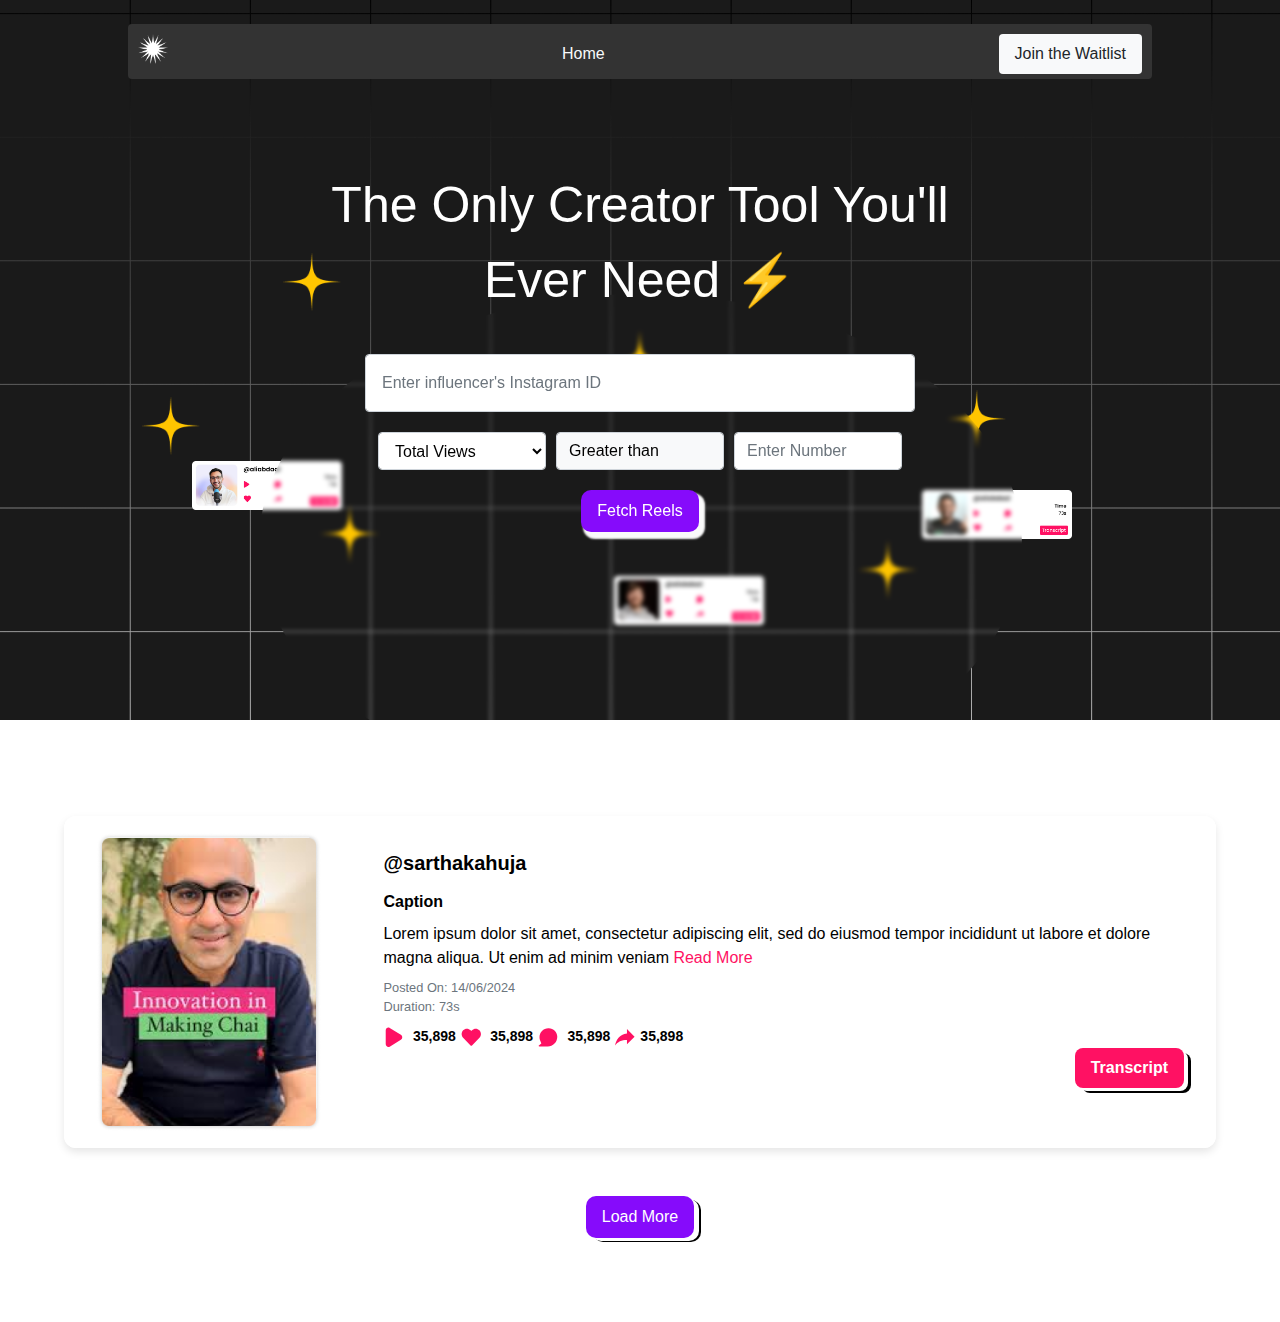
<file: index.html>
<!DOCTYPE html>
<html lang="en">
  <head>
    <meta charset="UTF-8" />
    <meta name="viewport" content="width=device-width, initial-scale=1.0" />
    <title>Creator Tool</title>
    <link
      rel="stylesheet"
      href="https://cdn.jsdelivr.net/npm/bootstrap@4.0.0/dist/css/bootstrap.min.css"
      integrity="sha384-Gn5384xqQ1aoWXA+058RXPxPg6fy4IWvTNh0E263XmFcJlSAwiGgFAW/dAiS6JXm"
      crossorigin="anonymous"
    />
    <link rel="stylesheet" href="https://cdnjs.cloudflare.com/ajax/libs/font-awesome/4.7.0/css/font-awesome.min.css">
    <script
      src="https://code.jquery.com/jquery-3.2.1.slim.min.js"
      integrity="sha384-KJ3o2DKtIkvYIK3UENzmM7KCkRr/rE9/Qpg6aAZGJwFDMVNA/GpGFF93hXpG5KkN"
      crossorigin="anonymous"
    ></script>
    <script
      src="https://cdn.jsdelivr.net/npm/popper.js@1.12.9/dist/umd/popper.min.js"
      integrity="sha384-ApNbgh9B+Y1QKtv3Rn7W3mgPxhU9K/ScQsAP7hUibX39j7fakFPskvXusvfa0b4Q"
      crossorigin="anonymous"
    ></script>
    <script
      src="https://cdn.jsdelivr.net/npm/bootstrap@4.0.0/dist/js/bootstrap.min.js"
      integrity="sha384-JZR6Spejh4U02d8jOt6vLEHfe/JQGiRRSQQxSfFWpi1MquVdAyjUar5+76PVCmYl"
      crossorigin="anonymous"
    ></script>
    <link rel="stylesheet" href="styles.css" />
  </head>
  <body>
    <header class="mt-4 ">
      <ul class="nav nav-pills nav-fill ">
        <li class="nav-item">
          <div class="logo"></div>
        </li>
        <li class="nav-item">
          <a class="nav-link text-light" href="#">Home</a>
        </li>
        <li class="nav-item d-flex justify-content-end">
          <a href="#" class="nav-link btn-light">Join the Waitlist</a>
        </li>
        
      </ul>
  </header>
    <main>
        <section class="hero d-flex flex-column align-items-center justify-content-center">
            <div class="grid-overlay"></div>
            <div class="background-images">
              <img src="assets/p1.png" class="hero-image img1" alt="p1">
              <img src="assets/p2.png" class="hero-image img2" alt="p2">
              <img src="assets/p3.png" class="hero-image img3" alt="p3">
          </div>
          <div class="star"></div>
    <div class="star"></div>
    <div class="star"></div>
    <div class="star"></div>
    <div class="star"></div>
    <div class="star"></div>
    <div class="blur"></div>
            <p class="text-center" style="max-width: 658px; position: relative; font-size: 50px;">The Only Creator Tool You'll Ever Need <span>⚡</span></p>
            <form class="search-form "  style="max-width: 550px;">
              <div class="form">
                <input class="form-control p-3 insta" type="text" placeholder="Enter influencer's Instagram ID">
              </div>
                <div class="form-row mx-2">
                  <div class="form-group col ">
                    <select id="inputState" class="form-control new ">
                      <option selected>Total Views</option>
                      <option>Total Likes</option>
                    </select>
                  </div>
                  <div class="form-group col   ">
                    <input type="text" readonly class="form-control bg-light new" id="staticEmail" value="Greater than">
                  </div>
                  
                  <div class="form-group col ">
                    <input type="number" class="form-control new" id="inputZip" placeholder="Enter Number">
                  </div>
                  <div class="col-12">
                    <button type="submit" class="btn">Fetch Reels</button>
                  </div>
                </div>
               
            </form>
        </section>
        <section class="loading d-flex align-items-center justify-content-center mt-5 ">
          <img src="assets/loading.png" alt="Loading" class="loading-image mt-5 d-none">
          <img src="assets/noreel.png" alt="Loading" class="loading-image mt-5 d-none ">
      </section>
      <div style= "max-height:800px; height:100%;overflow: scroll;">
        <section class="reel-card my-5 mx-auto" style="max-width: 90%;">
          <div class="card p-3 shadow-sm">
              <div class="row g-0">
                <div class="col-md-3">
                  <div class="card-img-container" >
                      <img src="assets/profile.png" class="card-img" alt="Reel Image">
                  </div>
              </div>
                  <div class="col-md-9">
                      <div class="card-body">
                          <p class="card-title">@sarthakahuja</p>
                          <p class="card-text font-weight-bold">Caption</p>
                          <p class="card-text">Lorem ipsum dolor sit amet, consectetur adipiscing elit, sed do eiusmod tempor incididunt ut labore et dolore magna aliqua. Ut enim ad minim veniam <a href="#">Read More</a></p>
                          <p class="card-text"><small class="text-muted">Posted On: 14/06/2024</small> <small class="text-muted">Duration: 73s</small></p>
                          <div class="d-flex align-items-center">
                              <div class=" stats icon">
                                <img src="assets/play.svg" class="icon-svg" alt="Reel Image" > <span class="count">35,898</span>
                              </div>
                              <div class="icon">
                                <img src="assets/likes.svg"class="icon-svg" alt="Reel Image" > <span class="count">35,898</span>
                              </div>
                              <div class="icon">
                                <img src="assets/comment.svg" class="icon-svg" alt="Reel Image" > <span class="count">35,898</span>
                              </div>
                              <div class="icon">
                                <img src="assets/arrow.svg" class="icon-svg" alt="Reel Image" ><span class="count" >35,898</span>
                              </div>
                              
                              
                          </div>
                          <div class="button" style="display: flex;justify-content: end;">
                            <button class="btn btn-primary  trans" data-toggle="modal" data-target="#transcriptModal">Transcript</button>
                          </div>
                      </div>
                  </div>
              </div>
          </div>
      </section>
     
  </div>
  <div class=" d-flex align-items-center justify-content-center">
    <button type="submit" class="btn load-more">Load More</button>
  </div>
    
  </div>
  
  <div class="modal fade" id="transcriptModal" tabindex="-1" role="dialog" aria-labelledby="exampleModalLabel" aria-hidden="true">
    <div class="modal-dialog modal-dialog-centered" role="document">
      <div class="modal-content">
        <div class="modal-header">
          <h5 class="modal-title text-dark" id="transcriptModalLabel">Transcript</h5>
          <button type="button" class="close" data-dismiss="modal" aria-label="Close">
              <span aria-hidden="true">&times;</span>
          </button>
      </div>
      <div class="modal-body">
        <div class=" w-100 ml-auto">

          <button class="btn copy mb-3"><img src="assets/copy.svg" class="icon-svg mr-2" alt="Reel Image" >Copy</button>
        </div>
        <p class="text-dark transcipt-text">
            "Sed ut perspiciatis unde omnis iste natus error sit voluptatem accusantium doloremque laudantium, totam rem aperiam, eaque ipsa quae ab illo inventore veritatis et quasi architecto beatae vitae dicta sunt explicabo. Nemo enim ipsam voluptatem quia voluptas sit aspernatur aut odit aut fugit, sed quia consequuntur magni dolores eos qui ratione voluptatem sequi nesciunt. Neque porro quisquam est, qui dolorem ipsum quia dolor sit amet, consectetur, adipisci velit, sed quia non numquam eius modi tempora incidunt ut labore et dolore magnam aliquam quaerat voluptatem.aspernatur aut odit aut fugit, sed quia consequuntur magni dolores eos qui ratione voluptatem sequi nesciunt. Neque porro quisquam est, qui dolorem ipsum quia dolor sit amet, consectetur, adipisci velit, sed quia non numquam eius modi tempora incidunt ut labore et dolore magnam aliquam quaerat voluptatem."
        </p>
    </div>
        
      </div>
    </div>
  </div>
  <div class='scrolltop'>
    <div class='scroll icon'><i class="fa fa-4x fa-angle-up"></i></div>
</div>
    </main>
<script>
  $(window).scroll(function () {
    if ($(this).scrollTop() > 50) {
      $(".scrolltop:hidden").stop(true, true).fadeIn();
    } else {
      $(".scrolltop").stop(true, true).fadeOut();
    }
  });
  $(function () {
    $(".scroll").click(function () {
      $("html,body").animate({ scrollTop: $(".hero").offset().top }, "1000");
      return false;
    });
  });
</script>
</body>
</html>
</file>
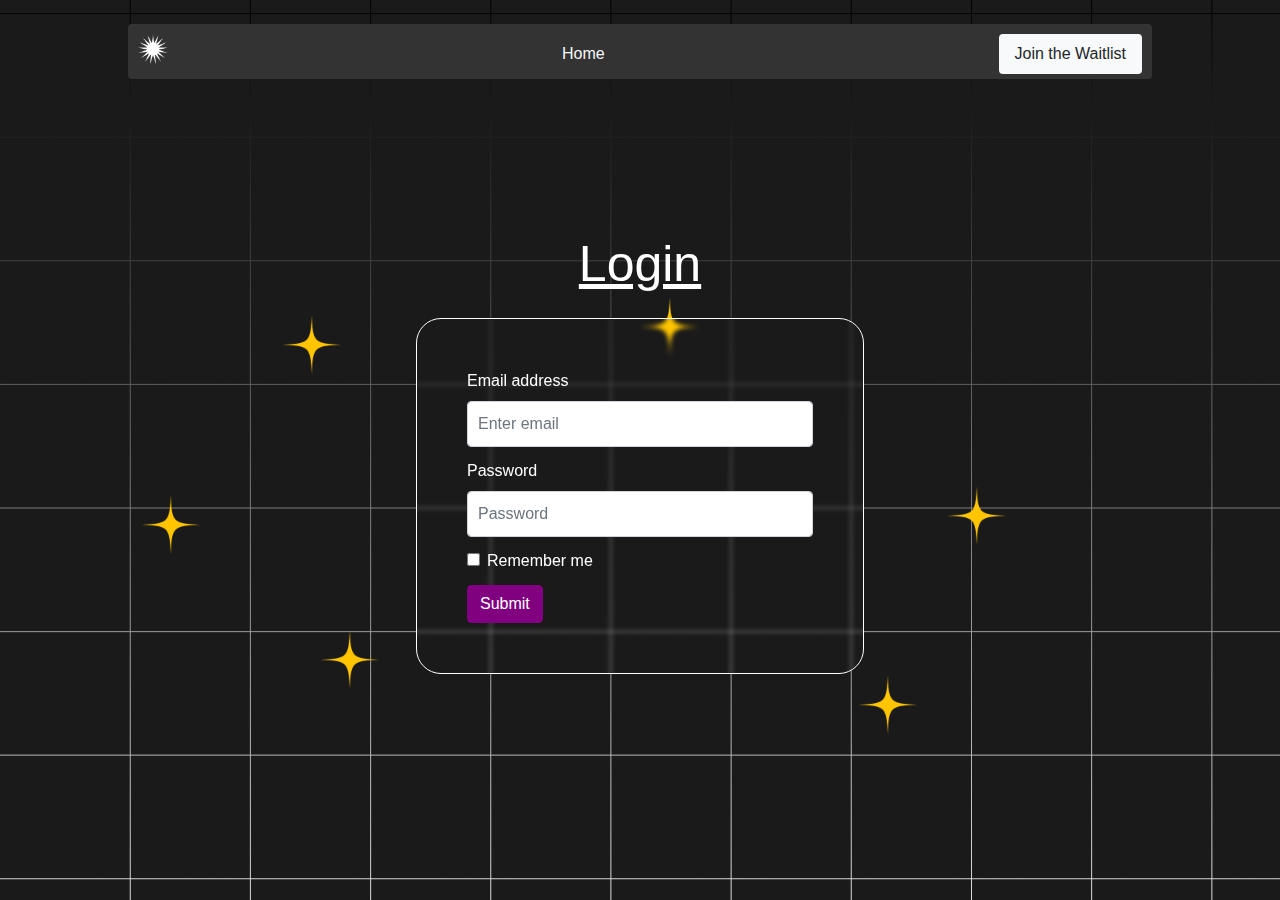
<file: login.html>
<!DOCTYPE html>
<html lang="en">

<head>
    <meta charset="UTF-8" />
    <meta name="viewport" content="width=device-width, initial-scale=1.0" />
    <title>Creator Tool</title>
    <link rel="stylesheet" href="https://cdn.jsdelivr.net/npm/bootstrap@4.0.0/dist/css/bootstrap.min.css"
        integrity="sha384-Gn5384xqQ1aoWXA+058RXPxPg6fy4IWvTNh0E263XmFcJlSAwiGgFAW/dAiS6JXm" crossorigin="anonymous" />
    <link rel="stylesheet" href="https://cdnjs.cloudflare.com/ajax/libs/font-awesome/4.7.0/css/font-awesome.min.css">
    <script src="https://code.jquery.com/jquery-3.2.1.slim.min.js"
        integrity="sha384-KJ3o2DKtIkvYIK3UENzmM7KCkRr/rE9/Qpg6aAZGJwFDMVNA/GpGFF93hXpG5KkN"
        crossorigin="anonymous"></script>
    <script src="https://cdn.jsdelivr.net/npm/popper.js@1.12.9/dist/umd/popper.min.js"
        integrity="sha384-ApNbgh9B+Y1QKtv3Rn7W3mgPxhU9K/ScQsAP7hUibX39j7fakFPskvXusvfa0b4Q"
        crossorigin="anonymous"></script>
    <script src="https://cdn.jsdelivr.net/npm/bootstrap@4.0.0/dist/js/bootstrap.min.js"
        integrity="sha384-JZR6Spejh4U02d8jOt6vLEHfe/JQGiRRSQQxSfFWpi1MquVdAyjUar5+76PVCmYl"
        crossorigin="anonymous"></script>
    <link rel="stylesheet" href="styles.css" />
</head>
<style>
    .hero {
        height: 100vh;
        ;
        padding: 0;
    }

    form {
        z-index: 1;
        text-align: left;
        border: 1px solid white;
        border-radius: 25px;
        padding: 50px;
        width: 35%;
        -webkit-backdrop-filter: blur(2px);
        backdrop-filter: blur(2px);

    }

    .star:nth-child(2) {
        top: 33%;
    }

    input {
        padding: 10px !important;
     
    }

    .form-group,
    .form-check {
        margin-bottom: 12px !important;
    }

    button {
        background-color: purple !important;
        border-color: purple !important;
    }
    
    input:focus {
    outline: 0 !important;
    box-shadow: none !important;
  
    }
  
    
@media only screen and (max-width: 750px){
    form{
        width:90%;
        padding: 36px;
    }
}
</style>

<body>
    <header class="mt-4 ">
        <ul class="nav nav-pills nav-fill ">
            <li class="nav-item">
                <div class="logo"></div>
            </li>
            <li class="nav-item">
                <a class="nav-link text-light" href="#">Home</a>
            </li>
            <li class="nav-item d-flex justify-content-end">
                <a href="#" class="nav-link btn-light">Join the Waitlist</a>
            </li>

        </ul>
    </header>
    <main>
        <section class="hero d-flex flex-column align-items-center justify-content-center container-fluid">

            <div class="grid-overlay"></div>
            <div class="star"></div>
            <div class="star"></div>
            <div class="star"></div>
            <div class="star"></div>
            <div class="star"></div>
            <div class="star"></div>
            <p class="text-center" style=" position: relative; font-size: 50px; text-decoration: underline;">Login</p>
            <form class="">
                <div class="form-group">
                    <label for="exampleInputEmail1">Email address</label>
                    <input type="email" class="form-control" id="exampleInputEmail1" aria-describedby="emailHelp"
                        placeholder="Enter email">

                </div>
                <div class="form-group">
                    <label for="exampleInputPassword1">Password</label>
                    <input type="password" class="form-control" id="exampleInputPassword1" placeholder="Password">
                </div>
                <div class="form-check">
                    <input type="checkbox" class="form-check-input" id="exampleCheck1">
                    <label class="form-check-label" for="exampleCheck1">Remember me</label>
                </div>
                <button type="submit" class="btn btn-primary">Submit</button>
            </form>


        </section>


        </div>


        </div>



    </main>

</body>

</html>
</file>
<file: styles.css>
body {
  margin: 0;
  color: white;
  position: relative;
}

header {
  padding: 10px;
  background-color: #333;
  position: absolute;
  top: 0;
  left: 50%;
  transform: translateX(-50%);
  width: 80%;
  height: 55px;
  z-index: 2;
  border-radius: 4px;
}

.logo {
  background-image: url("assets/logo.png"); /* Updated path for the logo */
  width: 30px;
  height: 30px;

  background-size: contain;
  background-repeat: no-repeat;
}

.hero {
  text-align: center;
  padding: 109px 20px;
  position: relative;
  background: rgba(26, 26, 26, 1);
  overflow: hidden; /* Ensures stars don't overflow the hero section */
  height: 80vh;
  backdrop-filter: blur(10px); /* Adds the blur effect */
  /* Hero background gradient */
}

.grid-overlay {
  position: absolute;
  top: 0;
  left: 0;
  width: 100%;
  height: 100%;
  background: url("assets/bg.png");
  pointer-events: none; /* Ensures grid overlay does not interfere with interactions */
}

.hero p {
  width: 100%;
  font-weight: 500;
}

.hero span {
  color: #ffd700; /* Gold color for the lightning bolt */
}

.search-form {
  margin: 20px 0;
  z-index: 1;
  position: relative;
}

.search-form input,
.search-form select {
  color: black;
  font-weight: 500 !important;
}

.search-form input {
  margin-bottom: 20px;
}

.search-form button {
  background-color: rgba(134, 11, 251, 1);
  color: white;
  border-radius: 10px;
  padding: 8px 15px;
  font-size: 16px;
  box-shadow: 4px 5px 2px 2px rgba(250, 250, 250, 1);
  -moz-box-shadow: 5px 6px 0px 2px rgba(250, 250, 250, 1);
}
.btn:focus,
.btn:active,
input,
select,
button {
  outline: none !important;
  box-shadow: none;
}
/* Stars and Sparkles */
.star {
  position: absolute;
  width: 60px;
  height: 60px;
  background: url("assets/Vector.png") no-repeat center center; /* Updated path for the star */
  background-size: contain;
  animation: blink 3s infinite;
}

@keyframes blink {
  0%,
  20%,
  50%,
  80%,
  100% {
    opacity: 1;
  }
  40% {
    opacity: 0.5;
  }
  60% {
    opacity: 0.7;
  }
}
/* Random Star Positions */
.star:nth-child(1) {
  top: 80%;
  left: 20%;
}
.star:nth-child(2) {
  top: 30%;
  left: 50%;
}
.star:nth-child(3) {
  top: 75%;
  left: 67%;
}
.star:nth-child(4) {
  top: 54%;
  left: 74%;
}
.star:nth-child(5) {
  top: 35%;
  left: 22%;
}
.star:nth-child(6) {
  top: 70%;
  left: 25%;
}
.star:nth-child(7) {
  top: 55%;
  left: 11%;
}

.form-group {
  margin-bottom: 0 !important;
}

.background-images {
  position: absolute;
  top: 0;
  left: 0;
  width: 100%;
  height: 100%;
  pointer-events: none;
}

.hero-image {
  position: absolute;
  width: 150px; /* Adjust size as needed */
  height: auto;
}

.img1 {
  top: 64%;
  left: 15%;
}

.img2 {
  top: 68%;
  left: 72%;
}

.img3 {
  top: 80%;
  left: 48%;
}

.loading {
  width: 100%;
  height: 100%;
}

.loading-image {
  width: 150px; /* Adjust size as needed */
}

.reel-card {
  background: #fff;
  color: #000;
  border-radius: 12px;
  overflow: hidden;
  box-shadow: 0px 4px 8px rgba(0, 0, 0, 0.1);
}

.reel-card .card {
  border: none;
}

.reel-card .card-img {
  border-top-left-radius: 12px;
  border-bottom-left-radius: 12px;
  object-fit: contain;
}

.reel-card .card-body {
  padding: 1rem;
}

.reel-card .card-title {
  font-size: 1.25rem;
  font-weight: bold;
}

.reel-card .card-text {
  margin-bottom: 0.5rem;
}

.reel-card .card-text a {
  color: #ff1163;
}

.reel-card .card-text small {
  display: block;
}

.reel-card .d-flex .mr-3 {
  margin-right: 1rem !important;
}

.reel-card .d-flex .fa {
  margin-right: 0.25rem;
}

.reel-card .btn-primary {
  background-color: #ff1163;
  border: none;
  border-radius: 8px;
  padding: 0.5rem 1rem;
  font-weight: bold;
}

.reel-card .btn-primary:focus,
.reel-card .btn-primary:active {
  outline: none !important;
  box-shadow: none !important;
}
.icon-svg {
  width: 20px;
  height: 20.5px;
}
.count {
  color: black;
  font-weight: 700;
  font-size: 14px;
  margin-left: 5px;
}
.card-img-container {
  height: 100%;
  max-height: 300px; /* Set a fixed height */
  overflow: visible;
}

.card-img {
  height: 100%;
  object-fit: cover; /* Ensures the image covers the area without changing the aspect ratio */
  border-top-left-radius: 12px;
  border-bottom-left-radius: 12px;
}
.trans {
  box-shadow: 4px 3px white, 7px 5px black;
}
.load-more {
  background-color: rgba(134, 11, 251, 1);
  color: white;
  border-radius: 10px;
  padding: 8px 15px;
  font-size: 16px;
  margin-bottom: 20px;
  box-shadow: 5px 3px white, 7px 4px black;
}

html {
  overflow: scroll;
}
::-webkit-scrollbar {
  width: 0; /* Remove scrollbar space */
  background: transparent; /* Optional: just make scrollbar invisible */
}

/* Modal */
.copy {
  background-color: black;
  color: white;
}

.transcipt-text {
  max-height: 250px;
  overflow: scroll;
  word-wrap: break-word;
  font-size: 14px;
  font-weight: 700;
  overflow-y: visible !important;
}
.transcipt-text::-webkit-scrollbar {
  overflow-y: visible;
  width: 0; /* Remove scrollbar space */
  background: transparent; /* Optional: just make scrollbar invisible */
}
.blur {
  position: absolute;
  top: 294px;
  width: 763px;
  height: 500px;
  border-radius: 50%;
  background-color: transparent; /* Updated path for the star */
  background-size: contain;
  -webkit-backdrop-filter:blur(2px);
  backdrop-filter: blur(2px);
}

@media only screen and (max-width: 800px) {
  .hero p {
    font-size: 37px !important;
  }
  .new {
    font-size: 10px;
    padding: 10px;
  }
  .col-md-3{
    width: 50%;
padding: 0px 0px 0px 4px ;

  }
.card-img{
  object-fit: inherit !important;
  object-position: center;
}
.col-md-9{
  width: 50%;
  padding: 0 !important;
}
.card-title{
  font-size: 14px;
}
.card-text{
  font-size: 10px;
}
.icon-svg{
  width: 16px;
}

.card-img-container{
  height: 100%;
}
.count{
  font-size: 10px;
  margin-left: 0;
}
.button{
  display: flex;
  justify-content: center !important;
}
}
.icon{
  margin-right: 5px !important;
}
</file>
